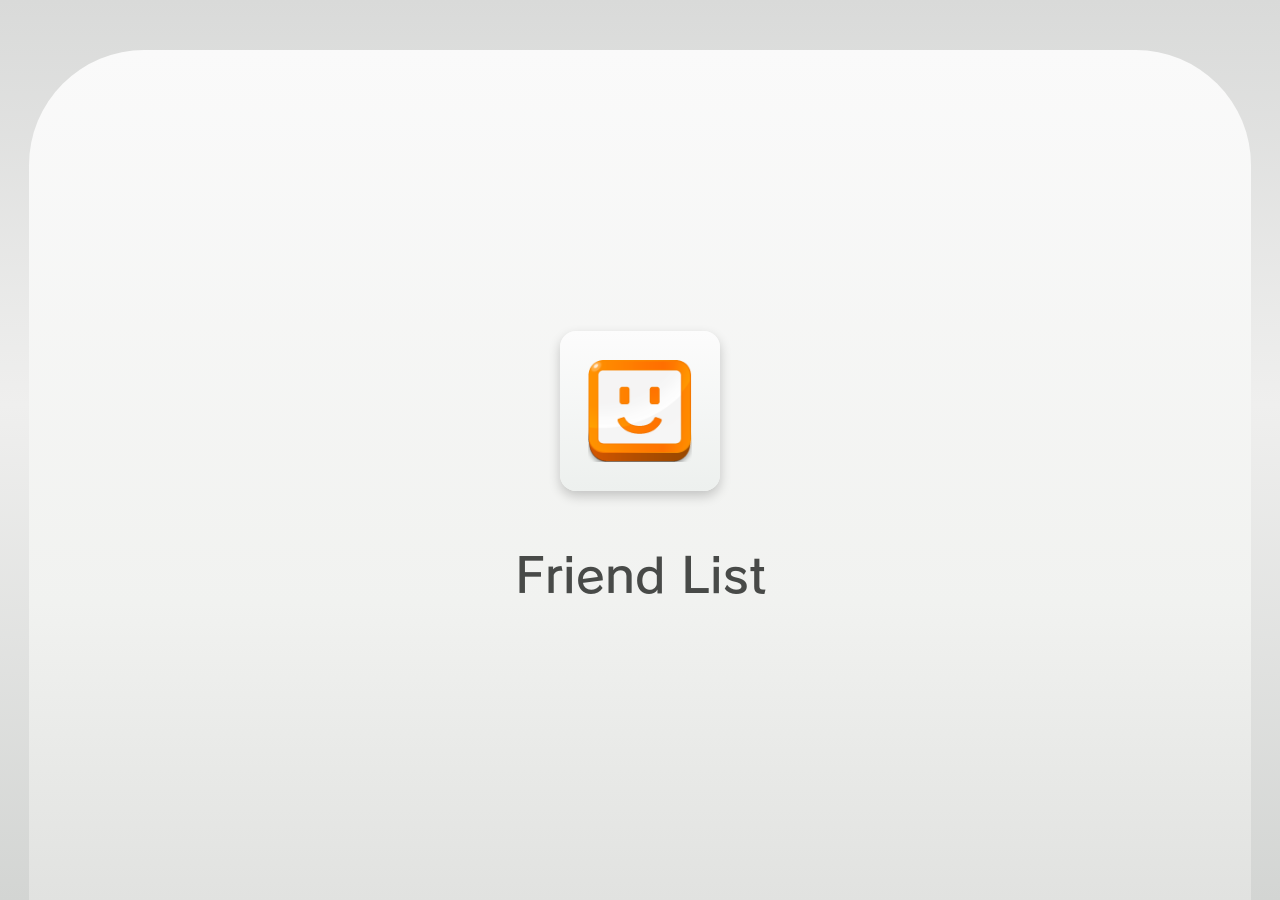
<file: site/friends/index.html>
<!doctype html>
<html lang="en">
<meta charset="utf-8">
<meta name="discord-bridge" content="on">
<meta name="viewport" content="width=device-width, initial-scale=1">
<meta name="robots" content="noindex, nofollow">
<title>Friend List</title>
<link rel="stylesheet" href="/cursor.css">
<link rel="preload" href="../assets/open-hand-cursor.png" as="image">
<link rel="preload" href="../assets/grab-cursor.png?v=2" as="image">
<style>
  @font-face {
    font-family: Rodin;
    src: url("../assets/rodin-ntlg-pro-db.otf");
  }
  * { box-sizing: border-box; }
  html, body { cursor: url("../assets/point-cursor.png") 18 5, auto; }
  a, button { cursor: url("../assets/point-cursor.png") 18 5, pointer; }
  body {
    display: flow-root;
    margin: 0;
    min-height: 100dvh;
    background: #e9eeee url("background.png") center top / 100% 210px repeat-y;
    color: #263438;
    font: 16px Rodin, system-ui, sans-serif;
  }
  .shell {
    --list-inset: 4%;
    --scrollbar-gutter: clamp(38px, 10.08%, 150px);
    width: min(calc(100% - 2rem), max(760px, 174dvh));
    height: 100dvh;
    min-height: 230px;
    margin: 0 auto;
    display: grid;
    grid-template-columns: minmax(0, 1fr);
    grid-template-rows: auto auto minmax(0, 1fr) auto;
  }
  header {
    --header-height: clamp(42px, 6.3vw, 86px);
    --art-width: calc(var(--header-height) * 1366 / 86);
    position: relative;
    left: 50%;
    transform: translateX(-50%);
    width: 100vw;
    overflow: hidden;
    height: var(--header-height);
    background:
      radial-gradient(circle, #ffffff17 0 4px, transparent 5px) 0 0 / 20px 20px,
      linear-gradient(#fabb04, #f4a82d);
  }
  header img {
    display: block;
    -webkit-user-drag: none;
    user-select: none;
    width: var(--art-width);
    height: calc(var(--header-height) * 768 / 86);
  }
  header::after {
    content: "";
    position: absolute;
    inset: 0 auto 0 var(--art-width);
    width: calc(var(--art-width) * .7);
    background: url("header.png") right top / var(--art-width) auto no-repeat;
    transform: scaleX(-1);
    pointer-events: none;
  }
  .count {
    padding: .28rem clamp(.65rem, 2.4vw, 1.5rem);
    text-align: right;
    color: #536166;
    font-size: .85rem;
    background: #eef2f1;
    border-radius: 10px 10px 0 0;
    border-bottom: 1px solid #dce4e6;
  }
  .my-profile {
    margin: .5rem 0 0 var(--list-inset);
    width: calc(100% - var(--list-inset) - var(--scrollbar-gutter));
    border: 1px solid #dce4e6;
    border-radius: 10px;
    background: #f8fafa;
  }
  .my-profile .friend { min-height: 0; border-bottom: 0; border-radius: 9px; }
  .list-area {
    display: grid;
    grid-template-columns: minmax(0, 1fr) var(--scrollbar-gutter);
    grid-template-rows: auto minmax(0, 1fr);
    min-height: 0;
    padding-inline-start: var(--list-inset);
    margin-top: .35rem;
  }
  .list {
    /* Let the top selector tips overlap the count bar without a visible gap. */
    margin-block-start: -4px;
    padding-block-start: 4px;
    margin-inline: -9px;
    padding-inline: 9px;
    padding-block-end: 3px;
    overflow-y: auto;
    overflow-x: hidden;
    overscroll-behavior: contain;
    scrollbar-width: none;
    border-radius: 0 0 10px 10px;
  }
  .list > .friend { background-color: #f8fafa; }
  .list > .friend:last-child { border-radius: 0 0 10px 10px; }
  .list:focus-visible { outline: 2px solid #248a98; outline-offset: -2px; }
  .keyboard .list:focus, .list:focus:has(.friend.active) { outline: none; }
  .list::-webkit-scrollbar { display: none; }
  .scrollbar {
    --grip-height: clamp(38px, 9dvh, 68px);
    position: relative;
    grid-column: 2;
    grid-row: 1 / -1;
    margin-block: clamp(8px, 5dvh, 36px) clamp(12px, 8dvh, 60px);
    touch-action: none;
    width: 78%;
    justify-self: start;
  }
  .scrollbar[hidden] { visibility: hidden; display: block; }
  .rail {
    position: absolute;
    inset: calc(var(--grip-height) / 2) 0;
    width: clamp(5px, .8vw, 8px);
    margin: auto;
    border-radius: 8px;
    background: #929a9b;
  }
  .grip {
    position: absolute;
    left: 50%;
    translate: -50% 0;
    top: 0;
    width: clamp(26px, 5vw, 46px);
    height: var(--grip-height);
    border: 1px solid #c8d1d1;
    border-radius: 12px;
    background: linear-gradient(#fff, #e7ecec);
    box-shadow: 0 2px 5px #27383b40;
    cursor: url("../assets/open-hand-cursor.png") 42 22, grab;
    touch-action: none;
  }
  :root { --grab-cursor: url("../assets/grab-cursor.png?v=2") 42 29; }
  html.dragging, html.dragging *, html.dragging *::before, html.dragging *::after {
    cursor: var(--grab-cursor), grabbing;
  }
  .grip::after {
    content: "";
    position: absolute;
    inset: 0;
    background: url("official-grip-ridges.png") center / 90% auto no-repeat;
    pointer-events: none;
  }
  .friend {
    position: relative;
    display: grid;
    grid-template-columns: clamp(95px, 23.5%, 245px) minmax(0, 1fr);
    align-items: center;
    gap: .5rem clamp(.55rem, 3vw, 1.5rem);
    padding: .4rem clamp(.65rem, 2.4vw, 1.5rem);
    min-height: max(76px, 20%);
    border-bottom: 1px solid #dce4e6;
  }
  .status { display: block; width: 100%; height: clamp(44px, 12.5dvh, 94px); object-fit: contain; object-position: left; }
  .profile-badge {
    --badge-height: clamp(44px, 12.5dvh, 94px);
    height: var(--badge-height);
    display: grid;
    align-items: center;
  }
  .profile-badge-art {
    position: relative;
    width: min(100%, calc(var(--badge-height) * 488 / 234));
  }
  .profile-badge .status { height: auto; }
  .discord-avatar {
    position: absolute;
    left: 56.15%;
    top: 9.83%;
    width: 38.52%;
    height: 80.34%;
    object-fit: cover;
  }
  .name {
    display: flex;
    align-items: baseline;
    justify-content: space-between;
    flex-wrap: wrap;
    gap: .2rem .65rem;
    overflow-wrap: anywhere;
  }
  .username { color: #83541a; font-size: .83rem; }
  .game {
    display: flex;
    align-items: center;
    gap: .4rem;
    margin-top: .35rem;
  }
  .game-icon {
    --icon-size: 32px;
    position: relative;
    align-self: center;
    display: grid;
    place-items: center;
    flex: 0 0 var(--icon-size);
    width: var(--icon-size);
    height: var(--icon-size);
    border-radius: 4px;
    overflow: hidden;
    background: #c8cdcb;
    color: #626a68;
  }
  .game-icon img { position: absolute; inset: 0; width: 100%; height: 100%; object-fit: contain; }
  .game-icon .missing-art {
    font: 16px/16px Rodin, system-ui, sans-serif;
    transform: translateY(.3px);
  }
  .game-name {
    flex: 1;
    min-width: 0;
    overflow-wrap: anywhere;
    background: #e1e8e9;
    border-radius: 6px;
    padding: .18rem .55rem;
  }
  .last-online { display: block; margin-top: .25rem; color: #58686a; }
  .last-online[hidden] { display: none; }
  @media (min-width: 1000px) and (orientation: landscape) and (hover: hover) and (pointer: fine) {
    .game { translate: -12px 0; }
    .game-icon {
      --icon-size: 50px;
      margin-inline-start: calc(32px - var(--icon-size));
      translate: -2px 0;
    }
    .game-name {
      margin-inline-end: -6px;
      translate: -6px 0;
    }
  }
  @media (min-width: 1200px) and (min-height: 650px) and (orientation: landscape) and (hover: hover) and (pointer: fine) {
    .game { translate: -48px 0; }
  }
  .custom-status {
    position: absolute;
    z-index: 25;
    left: clamp(12px, 4vw, 48px);
    top: 0;
    max-width: calc(100% - 24px);
    transform: translateY(-75%);
    padding: .3em .85em;
    border-radius: 999px;
    background: #f5f7f4;
    color: #454b49;
    font-size: .85em;
    box-shadow: 0 2px 5px #0002;
    overflow-wrap: anywhere;
  }
  .custom-status::after {
    content: "";
    position: absolute;
    top: 100%;
    left: 50%;
    translate: -50% 0;
    border: 7px solid transparent;
    border-top-color: #f5f7f4;
  }
  .custom-status { pointer-events: none; }
  .custom-status[hidden], .friend:not(:hover) .custom-status { display: none; }
  .my-profile:has(.custom-status:not([hidden])) {
    margin-top: calc(.5rem + 2em);
  }
  .my-profile .custom-status, .friend-badge .custom-status {
    top: auto;
    bottom: calc(100% + 6px);
    left: 75.41%;
    width: max-content;
    max-width: min(28ch, 135%);
    transform: translateX(-50%);
    white-space: nowrap;
  }
  .friend-badge .custom-status {
    box-sizing: border-box;
    position: fixed;
    bottom: var(--status-bottom);
    left: var(--status-left);
    max-width: var(--status-width);
    white-space: nowrap;
    transform: translateX(-25%);
  }
  .friend-badge .custom-status::after { left: 25%; }
  .friend-badge .custom-status.compact { transform: translateX(-50%); }
  .friend-badge .custom-status.compact::after { left: 50%; }
  .custom-status-text {
    display: block;
    overflow: hidden;
    text-overflow: ellipsis;
  }
  .friend.active, .list > .friend.active { background-color: #6fe8f2; }
  .keyboard .friend.active { z-index: 1; scroll-margin-block: 6px; background-color: #8cebF0; }
  .selector-corner {
    display: none;
    position: absolute;
    left: -7px;
    z-index: 20;
    height: clamp(17px, 26%, 34px);
    aspect-ratio: 1;
    background: #00abc3;
    mask-image: url("selector-sheet.png");
    mask-size: 200% 200%;
    mask-repeat: no-repeat;
    filter: drop-shadow(0 0 2px #00abc3a0);
    pointer-events: none;
  }
  .keyboard .friend.active .selector-corner { display: block; }
  .corner-tl { top: -3px; mask-position: left top; }
  .corner-bl { bottom: -4px; mask-position: left bottom; }
  .corner-tr { top: -3px; left: auto; right: -7px; mask-position: right top; }
  .corner-br { bottom: -4px; left: auto; right: -7px; mask-position: right bottom; }
  @media (min-width: 1000px) {
    .shell {
      --list-inset: 4%;
      width: min(calc(100% - 2rem), 190dvh);
      font-size: clamp(16px, 1.75vw, 24px);
    }
    .name strong { font-size: 1.2em; }
    .username, .count { font-size: .85em; }
    .status { height: clamp(74px, 12.5dvh, 115px); }
    .profile-badge { --badge-height: clamp(74px, 12.5dvh, 115px); }
    .profile-badge .status { height: auto; }
    .friend { padding-block: clamp(8px, 1.1dvh, 14px); }
    .scrollbar { --grip-height: clamp(68px, 12dvh, 106px); }
    .rail { width: clamp(8px, 1vw, 13px); }
    .grip { width: clamp(46px, 5.6vw, 72px); border-radius: 17px; }
  }
  .back-link {
    justify-self: center;
    margin-top: .55rem;
    width: 100vw;
    height: clamp(34px, 3.8vw, 52px);
    display: flex;
    align-items: center;
    justify-content: center;
    padding-inline: 6vw;
    font-size: clamp(16px, 1.6vw, 22px);
    text-decoration: none;
    color: #394447;
    border-top: 1px solid #bfc8c8;
    background: linear-gradient(#f7f8f8, #d7dfe0);
    box-shadow: 0 2px 4px #27383b26;
  }
  .back-link:hover { background: linear-gradient(#fff, #e0e6e7); }
  .friend-splash {
    position: fixed;
    inset: 0;
    overflow: hidden;
    z-index: 100;
    display: grid;
    place-items: center;
    background: linear-gradient(#d9dad9, #efefee 45%, #d3d5d3);
    touch-action: none;
  }
  .friend-splash.is-ready { animation: dismiss-splash .3s ease forwards; }
  .shell[inert] {
    visibility: hidden;
    pointer-events: none;
  }
  .shell[inert] * {
    visibility: hidden;
    pointer-events: none;
  }
  .friend-splash::before {
    content: "";
    position: absolute;
    inset: 5.5% 2.3% 0;
    border-radius: clamp(30px, 9vw, 126px) clamp(30px, 9vw, 126px) 0 0;
    background: linear-gradient(#fafafa, #f1f2f0 65%, #e1e2e0);
  }
  .splash-brand {
    position: relative;
    display: grid;
    justify-items: center;
    gap: clamp(14px, 5dvh, 36px);
    transform: translateY(3dvh);
    color: #484a48;
    font-size: clamp(19px, 5.3dvh, 48px);
  }
  .splash-brand img {
    display: block;
    width: clamp(64px, 17.8dvh, 160px);
    aspect-ratio: 1;
    padding: 11%;
    object-fit: contain;
    background: linear-gradient(#fcfcfc, #edf0ee);
    border-radius: 10%;
    box-shadow: 0 5px 12px #0003;
    user-select: none;
  }
  @keyframes dismiss-splash { to { opacity: 0; visibility: hidden; } }
  @media (prefers-reduced-motion: reduce) {
    .friend-splash.is-ready { animation-duration: 0s; }
  }
</style>
<div class="friend-splash" role="status" aria-label="Loading Friend List">
  <div class="splash-brand" aria-hidden="true">
    <img src="../friend-list-icon.png" alt="" draggable="false">
    <span>Friend List</span>
  </div>
</div>
<main class="shell" inert>
  <header><img src="header.png" alt="Friend List" draggable="false"></header>
  <section class="my-profile" aria-label="Your profile"></section>
  <div class="list-area">
    <div class="count">Friends online: 0</div>
    <section class="list" aria-label="Friends" tabindex="0"></section>
    <div class="scrollbar" aria-hidden="true" hidden>
      <div class="rail"></div>
      <div class="grip"></div>
    </div>
  </div>
  <a class="back-link" href="/?from=friends">Back</a>
</main>
<template id="friend">
  <article class="friend">
    <img class="status" src="offline-box.png" alt="Offline">
    <div>
      <div class="name"><strong>display</strong><span class="username">username</span></div>
      <small class="custom-status" hidden><span class="custom-status-text"></span></small>
      <small class="last-online">Last online: unknown</small>
    </div>
    <span class="selector-corner corner-tl" aria-hidden="true"></span>
    <span class="selector-corner corner-bl" aria-hidden="true"></span>
    <span class="selector-corner corner-tr" aria-hidden="true"></span>
    <span class="selector-corner corner-br" aria-hidden="true"></span>
  </article>
</template>
<template id="game-activity">
  <div class="game">
    <span class="game-icon" role="img" aria-label="No game artwork available"><span class="missing-art" aria-hidden="true">?</span></span>
    <small class="game-name" aria-label="Unknown game">???</small>
  </div>
</template>
<script>
  document.addEventListener('dragstart', event => {
    if (event.target.closest('img, a:has(img)')) event.preventDefault();
  });
</script>
<script>
  const splashMinimum = new Promise(resolve => setTimeout(resolve, 1500));
  const presenceOrigin = 'https://alluring-transformation-production-0cc8204c.up.railway.app';
  const moveSound = new Audio('../assets/hover-sound.wav');
  const backSound = new Audio('../assets/friends-back.wav');
  const friendMusic = new Audio('../assets/wii-u-friend-list-loop.wav');
  const embedded = window.parent !== window && new URLSearchParams(location.search).get('embedded') === '1';
  friendMusic.loop = true;
  friendMusic.volume = .65;
  friendMusic.preload = 'none';
  const startMusic = () => {
    if (embedded || document.hidden || !friendMusic.paused) return;
    friendMusic.play().then(() => {
      document.removeEventListener('pointerdown', startMusic);
      document.removeEventListener('keydown', startMusic);
    }).catch(() => {});
  };
  document.addEventListener('pointerdown', startMusic);
  document.addEventListener('keydown', startMusic);
  window.addEventListener('pageshow', startMusic);
  function pauseSound() {
    [friendMusic, moveSound, backSound].forEach(audio => audio.pause());
  }
  document.addEventListener('visibilitychange', () => {
    if (document.hidden) pauseSound();
    else startMusic();
  });
  window.addEventListener('pagehide', pauseSound);
  moveSound.volume = .45;
  function playEffect(sound) {
    if (document.hidden) return;
    sound.currentTime = 0;
    sound.play().catch(() => {});
  }
  document.querySelector('.back-link').addEventListener('click', event => {
    if (event.button !== 0 || event.metaKey || event.ctrlKey || event.shiftKey || event.altKey) return;
    event.preventDefault();
    const destination = event.currentTarget.href;
    friendMusic.pause();
    playEffect(backSound);
    setTimeout(() => {
      if (embedded) {
        window.parent.postMessage('friends:back', location.origin);
      } else if (history.length > 1 && /^https:\/\/slushreeisawesome\.lol\/(?:[?#].*)?$/.test(document.referrer)) {
        history.back();
      } else {
        location.assign(destination);
      }
    }, 210);
  });
  const list = document.querySelector('.list');
  const template = document.querySelector('#friend');
  const gameTemplate = document.querySelector('#game-activity');

  function renderCustomStatus(row, value) {
    const line = row.querySelector('.custom-status');
    const status = typeof value === 'string' ? value.trim() : '';
    line.querySelector('.custom-status-text').textContent = status;
    line.classList.toggle('compact', status.length <= 12);
    line.hidden = !status;
  }

  function formatLastSeen(timestamp, now = Date.now()) {
    if (!timestamp) return 'unknown';
    const minutes = Math.max(0, Math.floor((now - timestamp) / 60000));
    if (minutes < 1) return 'Just Now';
    for (const [size, unit] of [[525600, 'year'], [43200, 'month'], [1440, 'day'], [60, 'hour'], [1, 'minute']]) {
      if (minutes >= size) {
        const count = Math.floor(minutes / size);
        return count + ' ' + unit + (count === 1 ? '' : 's') + ' ago';
      }
    }
  }
  function updateLastOnline(label) {
    label.textContent = 'Last online: ' + formatLastSeen(Number(label.dataset.lastSeen));
  }
  function recordLastOnline(row, username, online, timestamp) {
    const label = row.querySelector('.last-online');
    label.hidden = online;
    let lastSeen = Math.max(Number(timestamp) || 0, Number(label.dataset.lastSeen) || 0,
      online ? Date.now() : 0);
    try {
      const key = 'friends:last-seen:' + username;
      const saved = Number(localStorage.getItem(key)) || 0;
      if (lastSeen > saved) localStorage.setItem(key, String(lastSeen));
      lastSeen = Math.max(lastSeen, saved);
    } catch {
      // The label still works for this visit if storage is unavailable.
    }
    label.dataset.lastSeen = String(lastSeen);
    updateLastOnline(label);
  }
  setInterval(() => {
    document.querySelectorAll('.last-online[data-last-seen]:not([hidden])').forEach(updateLastOnline);
    const owner = document.querySelector('.my-profile .friend');
    if (owner?.querySelector('.last-online[hidden][data-last-seen]')) {
      recordLastOnline(owner, 'slushree', true);
    }
  }, 15000);

  function renderGame(row, status, game) {
    row.querySelector('.game')?.remove();
    if (status !== 'online' && status !== 'dnd') return;
    if (!game) return;
    const activity = gameTemplate.content.cloneNode(true);
    if (game?.name) {
      const name = activity.querySelector('.game-name');
      name.textContent = game.name;
      name.removeAttribute('aria-label');
    }
    if (game?.imageUrl) {
      const icon = activity.querySelector('.game-icon');
      const artwork = document.createElement('img');
      artwork.alt = '';
      artwork.addEventListener('load', () => {
        icon.replaceChildren(artwork);
        icon.setAttribute('aria-label', 'Game artwork');
      }, { once: true });
      artwork.src = game.imageUrl;
    }
    row.querySelector('.name').after(activity);
  }

  const profile = template.content.cloneNode(true);
  const profileStatus = profile.querySelector('.status');
  const profileBadge = document.createElement('div');
  profileBadge.className = 'profile-badge';
  profileStatus.replaceWith(profileBadge);
  const profileBadgeArt = document.createElement('div');
  profileBadgeArt.className = 'profile-badge-art';
  profileBadgeArt.append(profileStatus);
  profileBadgeArt.append(profile.querySelector('.custom-status'));
  const publicAvatar = new Image();
  publicAvatar.className = 'discord-avatar';
  publicAvatar.alt = '';
  publicAvatar.onload = () => { if (!profileBadgeArt.querySelector('.discord-avatar')) profileBadgeArt.append(publicAvatar); };
  publicAvatar.src = 'slushree-avatar.png';
  profileBadge.append(profileBadgeArt);
  profile.querySelector('strong').textContent = 'Slushree';
  profile.querySelector('.username').textContent = 'Slushree';
  recordLastOnline(profile, 'slushree', false);
  renderGame(profile, 'online');
  document.querySelector('.my-profile').append(profile);

  const friendRows = [
    { key: 'blizzerd', name: 'Blizzerd', username: 'andant5742' },
    { key: 'noblooz', name: 'Noblooz', username: 'noblooz' },
    { key: 'operdale', name: 'Operdale', username: 'operdale' },
    { key: 'weaponX', name: 'Weapon X', username: 'therealvillan' },
    { key: 'stillNotTyler', name: 'StillNotTyler', username: 'ihasafacelulz' },
    { key: 'zoee', name: 'zoee', username: 'zoe2340' },
    { key: 'kevin', name: 'kevin', username: 'destroybonely' },
    { key: 'bbRocky', name: 'BB Rocky', username: 'bbrroocckkyy' },
  ].map(({ key, name, username }) => {
    const row = template.content.firstElementChild.cloneNode(true);
    row.querySelector('strong').textContent = name;
    row.querySelector('.username').textContent = username;
    recordLastOnline(row, username, false);

    const status = row.querySelector('.status');
    const bubble = row.querySelector('.custom-status');
    const badge = profileBadge.cloneNode(false);
    const artwork = profileBadgeArt.cloneNode(false);
    artwork.classList.add('friend-badge');
    status.replaceWith(badge);
    badge.append(artwork);
    artwork.append(status, bubble);
    list.append(row);

    function positionBubble() {
      const { left, width, top } = artwork.getBoundingClientRect();
      const anchor = left + width * .7541;
      const viewportWidth = document.documentElement.clientWidth;
      // The arrow sits a quarter of the way across the bubble.
      const available = Math.max(0, Math.min((anchor - 8) / .25, (viewportWidth - 8 - anchor) / .75));
      bubble.style.setProperty('--status-left', anchor + 'px');
      bubble.style.setProperty('--status-bottom', (window.innerHeight - top + 6) + 'px');
      bubble.style.setProperty('--status-width', available + 'px');
    }

    row.addEventListener('pointerenter', positionBubble);
    new ResizeObserver(positionBubble).observe(artwork);
    return { key, username, row, artwork, status, positionBubble };
  });

  function positionFriendBubbles() {
    friendRows.forEach(friend => friend.positionBubble());
  }
  list.addEventListener('scroll', positionFriendBubbles, { passive: true });
  window.addEventListener('resize', positionFriendBubbles);

  const readyTasks = [];
  const decodeImage = image => image.decode().catch(() => {});
  readyTasks.push(decodeImage(publicAvatar));
  if (document.querySelector('meta[name="discord-bridge"]').content === 'on') {
    const ownRow = document.querySelector('.my-profile .friend');
    function applyPresence(presence) {
      const online = presence?.status === 'online' || presence?.status === 'dnd';
      profileStatus.src = online ? 'online-box.png' : 'offline-box.png';
      profileStatus.alt = online ? 'Online' : 'Offline';
      if (presence?.status) {
        recordLastOnline(ownRow, 'slushree', online);
      }
      renderGame(ownRow, presence?.status, presence?.game);
      renderCustomStatus(ownRow, presence?.customStatus);
      const onlineFriends = [];
      const offlineFriends = [];
      for (const friend of friendRows) {
        const group = presence?.[friend.key]?.status === 'online' ? onlineFriends : offlineFriends;
        group.push(friend.row);
      }
      document.querySelector('.count').textContent = 'Friends online: ' + onlineFriends.length;
      if (presence) {
        [...onlineFriends, ...offlineFriends].forEach((row, index) => {
          if (list.children[index] !== row) list.insertBefore(row, list.children[index]);
        });
        positionFriendBubbles();
      }

      for (const { key, username, row, artwork, status } of friendRows) {
        const friend = presence?.[key];
        if (!friend) continue;
        if (friend.displayName) row.querySelector('.name strong').textContent = friend.displayName;
        const active = friend.status === 'online';
        status.src = active ? 'online-box.png' : 'offline-box.png';
        status.alt = active ? 'Online' : 'Offline';
        renderGame(row, friend.status, friend.game);
        renderCustomStatus(row, active ? friend.customStatus : null);
        recordLastOnline(row, username, active, friend.lastSeen);
        const currentAvatar = artwork.querySelector('.discord-avatar');
        if (friend.avatarUrl && currentAvatar?.src !== friend.avatarUrl &&
            artwork.dataset.pendingAvatar !== friend.avatarUrl) {
          const avatar = new Image();
          avatar.className = 'discord-avatar';
          avatar.alt = '';
          avatar.referrerPolicy = 'no-referrer';
          const url = friend.avatarUrl;
          artwork.dataset.pendingAvatar = url;
          avatar.addEventListener('load', () => {
            if (artwork.dataset.pendingAvatar !== url) return;
            delete artwork.dataset.pendingAvatar;
            artwork.querySelector('.discord-avatar')?.remove();
            artwork.append(avatar);
          }, { once: true });
          avatar.addEventListener('error', () => {
            if (artwork.dataset.pendingAvatar === url) delete artwork.dataset.pendingAvatar;
          }, { once: true });
          avatar.src = friend.avatarUrl;
        } else if (currentAvatar?.src === friend.avatarUrl) {
          delete artwork.dataset.pendingAvatar;
        }
      }
    }
    let streamRevision = 0;
    async function refreshPresence() {
      const revision = streamRevision;
      try {
        const response = await fetch(presenceOrigin + '/discord/presence', { signal: AbortSignal.timeout(8000) });
        if (!response.ok) throw new Error('Presence unavailable');
        const { presence } = await response.json();
        if (revision === streamRevision) applyPresence(presence);
      } catch {
        // Keep the last known activity during a brief network interruption.
      }
    }
    readyTasks.push(refreshPresence());
    const stream = new EventSource(presenceOrigin + '/discord/presence/stream');
    let fallback;
    stream.onmessage = event => {
      clearInterval(fallback);
      fallback = undefined;
      streamRevision++;
      applyPresence(JSON.parse(event.data).presence);
    };
    stream.onerror = () => {
      if (fallback !== undefined) return;
      fallback = setInterval(refreshPresence, 5000);
    };
  }

  for (let index = friendRows.length; index < 6; index++) {
    list.append(template.content.cloneNode(true));
  }

  const shell = document.querySelector('.shell');
  const rows = [document.querySelector('.my-profile .friend'), ...list.children];
  const pageLoaded = document.readyState === 'complete'
    ? Promise.resolve()
    : new Promise(resolve => window.addEventListener('load', resolve, { once: true }));
  Promise.allSettled([...readyTasks, pageLoaded, splashMinimum]).then(async () => {
    await Promise.allSettled([
      document.fonts.ready,
      ...Array.from(shell.querySelectorAll('img'), decodeImage),
    ]);
    const splash = document.querySelector('.friend-splash');
    splash.classList.add('is-ready');
    await Promise.allSettled(splash.getAnimations().map(animation => animation.finished));
    splash.remove();
    shell.inert = false;
  });
  const scrollbar = document.querySelector('.scrollbar');
  const grip = scrollbar.querySelector('.grip');
  const maxScroll = () => Math.max(0, list.scrollHeight - list.clientHeight);
  const gripTravel = () => Math.max(0, scrollbar.clientHeight - grip.offsetHeight);

  function updateGrip() {
    const range = maxScroll();
    scrollbar.hidden = range === 0 || gripTravel() === 0;
    const progress = range ? Math.max(0, Math.min(1, list.scrollTop / range)) : 0;
    grip.style.transform = `translateY(${progress * gripTravel()}px)`;
  }

  let drag;
  scrollbar.addEventListener('pointerdown', (event) => {
    if (event.button !== 0 || !event.isPrimary || !gripTravel()) return;
    const gripTop = grip.getBoundingClientRect().top;
    const offset = event.target === grip ? event.clientY - gripTop : grip.offsetHeight / 2;
    drag = { id: event.pointerId, offset };
    scrollbar.setPointerCapture(event.pointerId);
    document.documentElement.classList.add('dragging');
    scrollToPointer(event.clientY);
  });
  function scrollToPointer(y) {
    const travel = gripTravel();
    if (!travel) return;
    const position = y - scrollbar.getBoundingClientRect().top - drag.offset;
    list.scrollTop = position / travel * maxScroll();
    updateGrip();
  }
  scrollbar.addEventListener('pointermove', (event) => {
    if (event.pointerId === drag?.id) scrollToPointer(event.clientY);
  });
  scrollbar.addEventListener('lostpointercapture', () => {
    drag = null;
    document.documentElement.classList.remove('dragging');
  });
  list.addEventListener('scroll', updateGrip);
  const scrollObserver = new ResizeObserver(updateGrip);
  scrollObserver.observe(list);
  scrollObserver.observe(scrollbar);
  rows.forEach((row) => scrollObserver.observe(row));
  updateGrip();

  let active = null;
  let keyboardIndex = -1;
  function highlight(row, keyboard) {
    if (row && row !== active) playEffect(moveSound);
    active?.classList.remove('active');
    active = row;
    active?.classList.add('active');
    shell.classList.toggle('keyboard', keyboard);
  }

  document.addEventListener('keydown', (event) => {
    if (shell.inert || event.altKey || event.ctrlKey || event.metaKey) return;
    if (event.key !== 'ArrowUp' && event.key !== 'ArrowDown') return;
    event.preventDefault();
    const direction = event.key === 'ArrowUp' ? -1 : 1;
    const orderedRows = [rows[0], ...list.children];
    keyboardIndex = active
      ? Math.max(0, Math.min(orderedRows.length - 1, orderedRows.indexOf(active) + direction))
      : 0;
    highlight(orderedRows[keyboardIndex], true);
    active.scrollIntoView({ block: 'nearest' });
  });

  document.addEventListener('pointermove', (event) => {
    if (shell.inert || drag || event.pointerType !== 'mouse' || (!event.movementX && !event.movementY)) return;
    highlight(event.target.closest('.list .friend, .my-profile .friend'), false);
  });
</script>
</html>
</file>
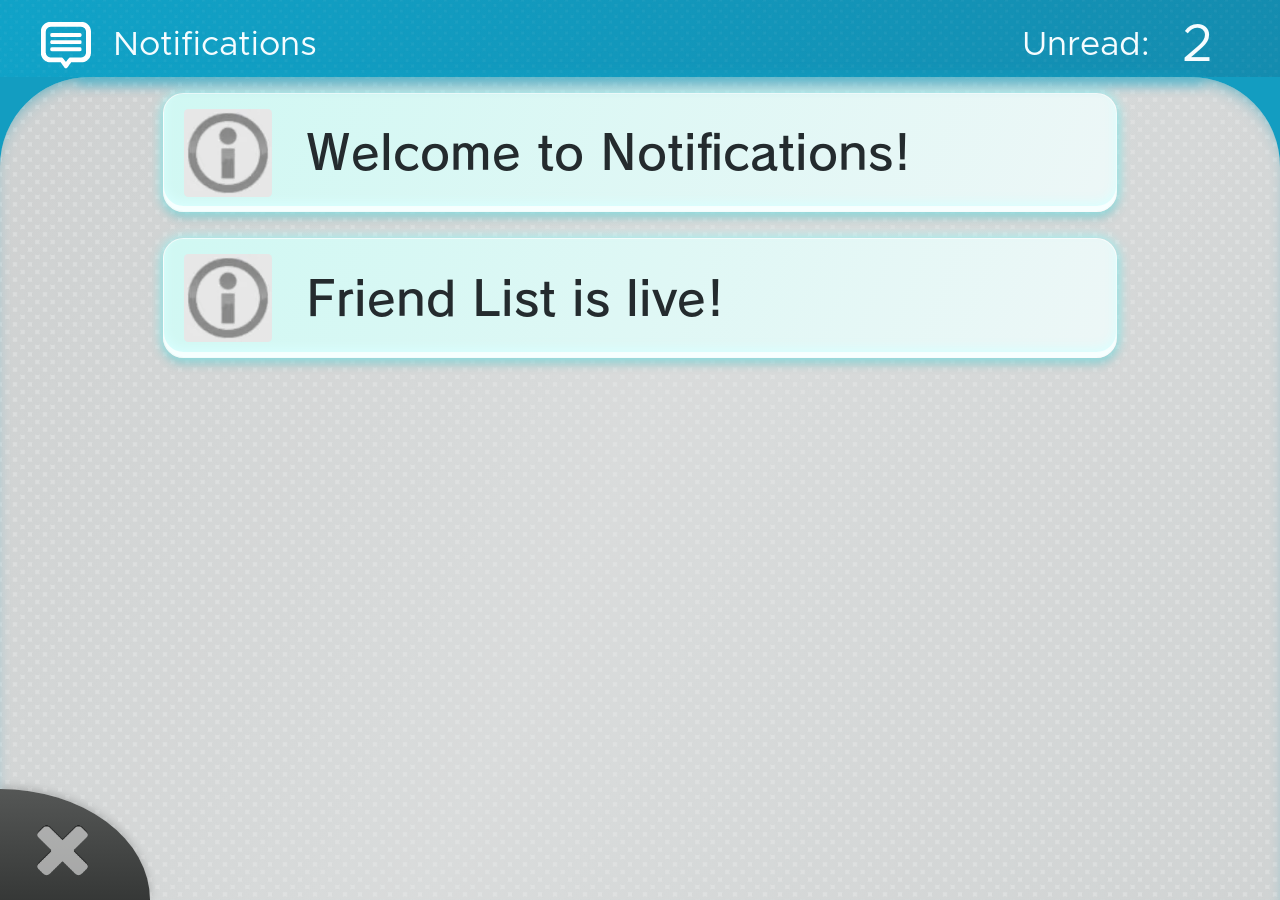
<file: site/news/index.html>
<!doctype html>
<html lang="en">
<head>
  <meta charset="utf-8">
  <meta name="viewport" content="width=device-width, initial-scale=1">
  <title>Notifications</title>
  <link rel="stylesheet" href="style.css?v=2">
  <script src="script.js?v=2" defer></script>
</head>
<body>
  <div class="launch-screen" role="status">
    <div class="launch-brand">
      <img src="textures/launcher.png" width="128" height="128" alt="">
      <span>Notifications</span>
    </div>
  </div>

  <svg width="0" height="0" style="position:absolute" aria-hidden="true">
    <filter id="selector-teal">
      <feFlood flood-color="#00abc3"/>
      <feComposite in2="SourceAlpha" operator="in"/>
    </filter>
  </svg>
  <main class="channel" aria-label="News channel" inert>
    <section class="screen inbox" aria-label="Notifications inbox">
      <header class="inbox-header">
        <h1><img src="textures/header-icon.png" alt="">Notifications</h1>
        <p class="unread" aria-live="polite">Unread: <span id="unread-count"></span></p>
      </header>
      <div class="inbox-scroll scroll-content" tabindex="0" aria-label="Announcements">
        <ul class="notices" id="notices"></ul>
      </div>
    </section>

    <section class="screen reader" aria-labelledby="notice-title" hidden>
      <div class="reader-scroll scroll-content" tabindex="0" aria-label="Message">
        <article>
          <header class="notice-heading">
            <span class="notice-icon" aria-hidden="true"></span>
            <h2 id="notice-title"></h2>
          </header>
          <div class="message" id="notice-body"></div>
        </article>
      </div>
      <footer class="reader-footer" aria-label="Message controls">
        <button class="page-arrow previous" type="button" aria-label="Previous announcement" disabled>
          <span class="arrow-symbol" aria-hidden="true"></span>
          <span class="selector" aria-hidden="true"><i></i><i></i><i></i><i></i></span>
        </button>
        <button class="page-arrow next" type="button" aria-label="Next announcement" disabled>
          <span class="arrow-symbol" aria-hidden="true"></span>
          <span class="selector" aria-hidden="true"><i></i><i></i><i></i><i></i></span>
        </button>
      </footer>
    </section>

    <div class="scrollbar" hidden>
      <button class="scroll-grip" type="button" tabindex="-1" aria-label="Drag to scroll"></button>
    </div>

    <a class="corner close" href="../../?from=friends" aria-label="Close Notifications">
      <img class="corner-symbol" src="textures/close.png" alt="">
    </a>
    <button class="corner back" type="button" aria-label="Back to Notifications" hidden>
      <img class="corner-symbol" src="textures/back.png" alt="">
      <span class="selector" aria-hidden="true"><i></i><i></i><i></i><i></i></span>
    </button>
  </main>

  <template id="notice-template">
    <li>
      <button class="notice" type="button">
        <span class="notice-icon" aria-hidden="true"></span>
        <span class="notice-title"></span>
        <span class="selector" aria-hidden="true"><i></i><i></i><i></i><i></i></span>
      </button>
    </li>
  </template>
</body>
</html>
</file>
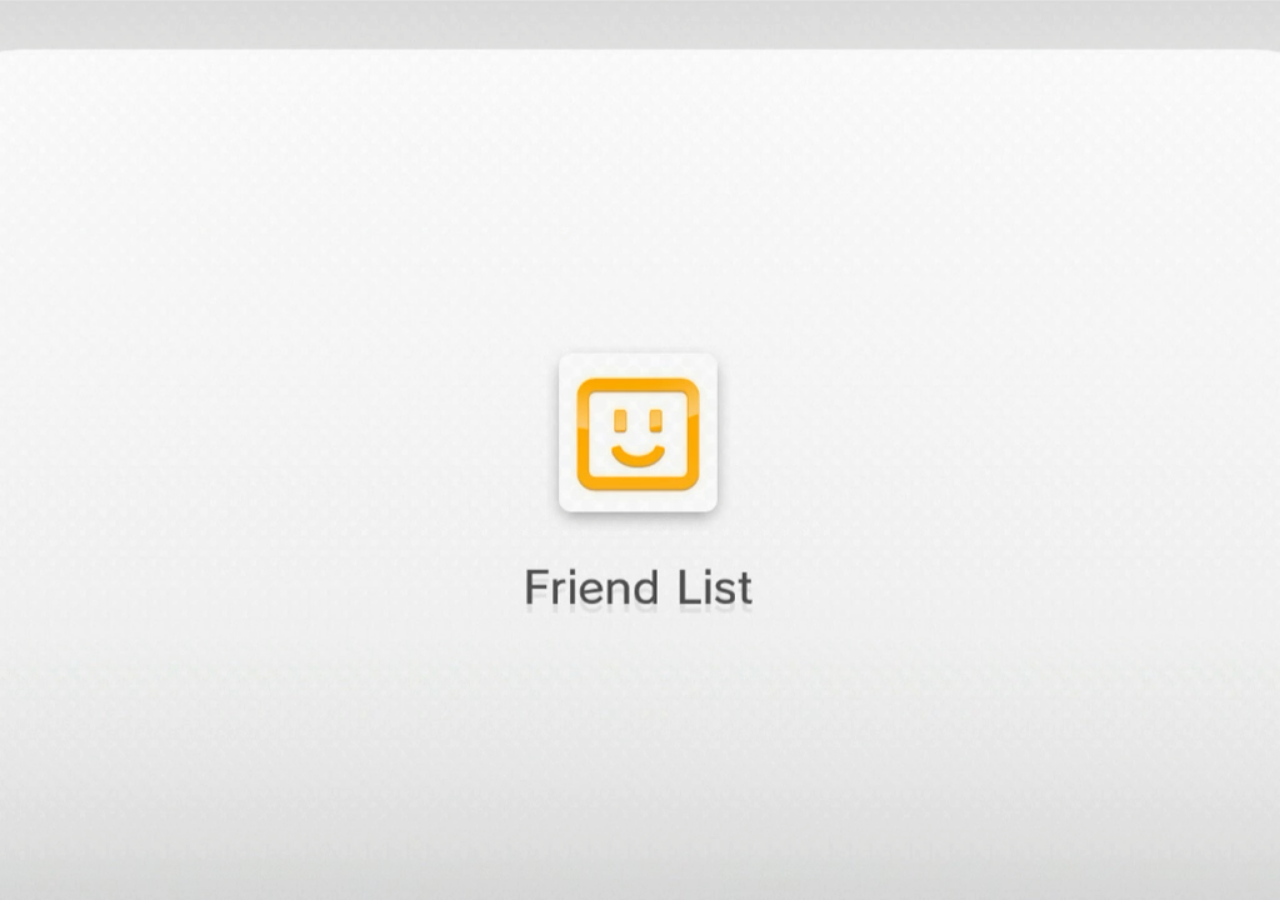
<file: superhiddenlink/friends/index.html>
<!doctype html>
<html lang="en">
<meta charset="utf-8">
<meta name="discord-bridge" content="on">
<meta name="viewport" content="width=device-width, initial-scale=1">
<meta name="robots" content="noindex, nofollow">
<title>Friend List Preview – Wii U Textures</title>
<link rel="stylesheet" href="/cursor.css">
<link rel="preload" href="../assets/open-hand-cursor.png" as="image">
<link rel="preload" href="../assets/grab-cursor.png?v=2" as="image">
<style>
  @font-face {
    font-family: Rodin;
    src: url("../assets/rodin-ntlg-pro-db.otf");
  }
  * { box-sizing: border-box; }
  html, body { cursor: url("../assets/point-cursor.png") 18 5, auto; }
  a, button { cursor: url("../assets/point-cursor.png") 18 5, pointer; }
  body {
    display: flow-root;
    margin: 0;
    min-height: 100dvh;
    background: #e9eeee url("background.png") center top / 100% 210px repeat-y;
    color: #263438;
    font: 16px Rodin, system-ui, sans-serif;
  }
  .shell {
    --list-inset: 4%;
    --scrollbar-gutter: clamp(38px, 10.08%, 150px);
    width: min(calc(100% - 2rem), max(760px, 174dvh));
    height: 100dvh;
    min-height: 230px;
    margin: 0 auto;
    display: grid;
    grid-template-columns: minmax(0, 1fr);
    grid-template-rows: auto auto minmax(0, 1fr) auto;
  }
  header {
    --header-height: clamp(42px, 6.3vw, 86px);
    --art-width: calc(var(--header-height) * 1366 / 86);
    position: relative;
    left: 50%;
    transform: translateX(-50%);
    width: 100vw;
    overflow: hidden;
    height: var(--header-height);
    background:
      radial-gradient(circle, #ffffff17 0 4px, transparent 5px) 0 0 / 20px 20px,
      linear-gradient(#fabb04, #f4a82d);
  }
  header img {
    display: block;
    -webkit-user-drag: none;
    user-select: none;
    width: var(--art-width);
    height: calc(var(--header-height) * 768 / 86);
  }
  header::after {
    content: "";
    position: absolute;
    inset: 0 auto 0 var(--art-width);
    width: calc(var(--art-width) * .7);
    background: url("header.png") right top / var(--art-width) auto no-repeat;
    transform: scaleX(-1);
    pointer-events: none;
  }
  .count {
    padding: .28rem clamp(.65rem, 2.4vw, 1.5rem);
    text-align: right;
    color: #536166;
    font-size: .85rem;
    background: #eef2f1;
    border-radius: 10px 10px 0 0;
    border-bottom: 1px solid #dce4e6;
  }
  .my-profile {
    margin: .5rem 0 0 var(--list-inset);
    width: calc(100% - var(--list-inset) - var(--scrollbar-gutter));
    border: 1px solid #dce4e6;
    border-radius: 10px;
    background: #f8fafa;
  }
  .my-profile .friend { min-height: 0; border-bottom: 0; border-radius: 9px; }
  .list-area {
    display: grid;
    grid-template-columns: minmax(0, 1fr) var(--scrollbar-gutter);
    grid-template-rows: auto minmax(0, 1fr);
    min-height: 0;
    padding-inline-start: var(--list-inset);
    margin-top: .35rem;
  }
  .list {
    /* Let the top selector tips overlap the count bar without a visible gap. */
    margin-block-start: -4px;
    padding-block-start: 4px;
    margin-inline: -9px;
    padding-inline: 9px;
    padding-block-end: 3px;
    overflow-y: auto;
    overflow-x: hidden;
    overscroll-behavior: contain;
    scrollbar-width: none;
    border-radius: 0 0 10px 10px;
  }
  .list > .friend { background-color: #f8fafa; }
  .list > .friend:last-child { border-radius: 0 0 10px 10px; }
  .list:focus-visible { outline: 2px solid #248a98; outline-offset: -2px; }
  .keyboard .list:focus, .list:focus:has(.friend.active) { outline: none; }
  .list::-webkit-scrollbar { display: none; }
  .scrollbar {
    --grip-height: clamp(38px, 9dvh, 68px);
    position: relative;
    grid-column: 2;
    grid-row: 1 / -1;
    margin-block: clamp(8px, 5dvh, 36px) clamp(12px, 8dvh, 60px);
    touch-action: none;
    width: 78%;
    justify-self: start;
  }
  .scrollbar[hidden] { visibility: hidden; display: block; }
  .rail {
    position: absolute;
    inset: calc(var(--grip-height) / 2) 0;
    width: clamp(5px, .8vw, 8px);
    margin: auto;
    border-radius: 8px;
    background: #929a9b;
  }
  .grip {
    position: absolute;
    left: 50%;
    translate: -50% 0;
    top: 0;
    width: clamp(26px, 5vw, 46px);
    height: var(--grip-height);
    border: 1px solid #c8d1d1;
    border-radius: 12px;
    background: linear-gradient(#fff, #e7ecec);
    box-shadow: 0 2px 5px #27383b40;
    cursor: url("../assets/open-hand-cursor.png") 42 22, grab;
    touch-action: none;
  }
  :root { --grab-cursor: url("../assets/grab-cursor.png?v=2") 42 29; }
  html.dragging, html.dragging *, html.dragging *::before, html.dragging *::after {
    cursor: var(--grab-cursor), grabbing;
  }
  .grip::after {
    content: "";
    position: absolute;
    inset: 0;
    background: url("official-grip-ridges.png") center / 90% auto no-repeat;
    pointer-events: none;
  }
  .friend {
    position: relative;
    display: grid;
    grid-template-columns: clamp(95px, 23.5%, 245px) minmax(0, 1fr);
    align-items: center;
    gap: .5rem clamp(.55rem, 3vw, 1.5rem);
    padding: .4rem clamp(.65rem, 2.4vw, 1.5rem);
    min-height: max(76px, 20%);
    border-bottom: 1px solid #dce4e6;
  }
  .status { display: block; width: 100%; height: clamp(44px, 12.5dvh, 94px); object-fit: contain; object-position: left; }
  .profile-badge {
    --badge-height: clamp(44px, 12.5dvh, 94px);
    height: var(--badge-height);
    display: grid;
    align-items: center;
  }
  .profile-badge-art {
    position: relative;
    width: min(100%, calc(var(--badge-height) * 488 / 234));
  }
  .profile-badge .status { height: auto; }
  .discord-avatar {
    position: absolute;
    left: 56.15%;
    top: 9.83%;
    width: 38.52%;
    height: 80.34%;
    object-fit: cover;
  }
  .name {
    display: flex;
    align-items: baseline;
    justify-content: space-between;
    flex-wrap: wrap;
    gap: .2rem .65rem;
    overflow-wrap: anywhere;
  }
  .username { color: #83541a; font-size: .83rem; }
  .game {
    display: flex;
    align-items: center;
    gap: .4rem;
    margin-top: .35rem;
  }
  .game-icon {
    --icon-size: 32px;
    position: relative;
    align-self: center;
    display: grid;
    place-items: center;
    flex: 0 0 var(--icon-size);
    width: var(--icon-size);
    height: var(--icon-size);
    border-radius: 4px;
    overflow: hidden;
    background: #c8cdcb;
    color: #626a68;
  }
  .game-icon img { position: absolute; inset: 0; width: 100%; height: 100%; object-fit: contain; }
  .game-icon .missing-art {
    font: 16px/16px Rodin, system-ui, sans-serif;
    transform: translateY(.3px);
  }
  .game-name {
    flex: 1;
    min-width: 0;
    overflow-wrap: anywhere;
    background: #e1e8e9;
    border-radius: 6px;
    padding: .18rem .55rem;
  }
  .last-online { display: block; margin-top: .25rem; color: #58686a; }
  .last-online[hidden] { display: none; }
  @media (min-width: 1000px) and (orientation: landscape) and (hover: hover) and (pointer: fine) {
    .game { translate: -12px 0; }
    .game-icon {
      --icon-size: 50px;
      margin-inline-start: calc(32px - var(--icon-size));
      translate: -2px 0;
    }
    .game-name {
      margin-inline-end: -6px;
      translate: -6px 0;
    }
  }
  @media (min-width: 1200px) and (min-height: 650px) and (orientation: landscape) and (hover: hover) and (pointer: fine) {
    .game { translate: -48px 0; }
  }
  .custom-status {
    position: absolute;
    z-index: 25;
    left: clamp(12px, 4vw, 48px);
    top: 0;
    max-width: calc(100% - 24px);
    transform: translateY(-75%);
    padding: .3em .85em;
    border-radius: 999px;
    background: #f5f7f4;
    color: #454b49;
    font-size: .85em;
    box-shadow: 0 2px 5px #0002;
    overflow-wrap: anywhere;
  }
  .custom-status::after {
    content: "";
    position: absolute;
    top: 100%;
    left: 50%;
    translate: -50% 0;
    border: 7px solid transparent;
    border-top-color: #f5f7f4;
  }
  .custom-status { pointer-events: none; }
  .custom-status[hidden], .friend:not(:hover) .custom-status { display: none; }
  .my-profile:has(.custom-status:not([hidden])) {
    margin-top: calc(.5rem + 2em);
  }
  .my-profile .custom-status, .friend-badge .custom-status {
    top: auto;
    bottom: calc(100% + 6px);
    left: 75.41%;
    width: max-content;
    max-width: min(28ch, 135%);
    transform: translateX(-50%);
    white-space: nowrap;
  }
  .friend-badge .custom-status {
    box-sizing: border-box;
    position: fixed;
    bottom: var(--status-bottom);
    left: var(--status-left);
    max-width: var(--status-width);
    white-space: nowrap;
    transform: translateX(-25%);
  }
  .friend-badge .custom-status::after { left: 25%; }
  .friend-badge .custom-status.compact { transform: translateX(-50%); }
  .friend-badge .custom-status.compact::after { left: 50%; }
  .custom-status-text {
    display: block;
    overflow: hidden;
    text-overflow: ellipsis;
  }
  .friend.active, .list > .friend.active { background-color: #6fe8f2; }
  .keyboard .friend.active { z-index: 1; scroll-margin-block: 6px; background-color: #8cebF0; }
  .selector-corner {
    display: none;
    position: absolute;
    left: -7px;
    z-index: 20;
    height: clamp(17px, 26%, 34px);
    aspect-ratio: 1;
    background: #00abc3;
    mask-image: url("selector-sheet.png");
    mask-size: 200% 200%;
    mask-repeat: no-repeat;
    filter: drop-shadow(0 0 2px #00abc3a0);
    pointer-events: none;
  }
  .keyboard .friend.active .selector-corner { display: block; }
  .corner-tl { top: -3px; mask-position: left top; }
  .corner-bl { bottom: -4px; mask-position: left bottom; }
  .corner-tr { top: -3px; left: auto; right: -7px; mask-position: right top; }
  .corner-br { bottom: -4px; left: auto; right: -7px; mask-position: right bottom; }
  @media (min-width: 1000px) {
    .shell {
      --list-inset: 4%;
      width: min(calc(100% - 2rem), 190dvh);
      font-size: clamp(16px, 1.75vw, 24px);
    }
    .name strong { font-size: 1.2em; }
    .username, .count { font-size: .85em; }
    .status { height: clamp(74px, 12.5dvh, 115px); }
    .profile-badge { --badge-height: clamp(74px, 12.5dvh, 115px); }
    .profile-badge .status { height: auto; }
    .friend { padding-block: clamp(8px, 1.1dvh, 14px); }
    .scrollbar { --grip-height: clamp(68px, 12dvh, 106px); }
    .rail { width: clamp(8px, 1vw, 13px); }
    .grip { width: clamp(46px, 5.6vw, 72px); border-radius: 17px; }
  }
  .back-link {
    justify-self: center;
    margin-top: .55rem;
    width: 100vw;
    height: clamp(34px, 3.8vw, 52px);
    display: flex;
    align-items: center;
    justify-content: center;
    padding-inline: 6vw;
    font-size: clamp(16px, 1.6vw, 22px);
    text-decoration: none;
    color: #394447;
    border-top: 1px solid #bfc8c8;
    background: linear-gradient(#f7f8f8, #d7dfe0);
    box-shadow: 0 2px 4px #27383b26;
  }
  .back-link:hover { background: linear-gradient(#fff, #e0e6e7); }
  .friend-splash {
    position: fixed;
    inset: 0;
    overflow: hidden;
    z-index: 100;
    display: grid;
    place-items: center;
    background: #ededed;
    touch-action: none;
  }
  .friend-splash.is-ready { animation: dismiss-splash .3s ease forwards; }
  .shell[inert] {
    visibility: hidden;
    pointer-events: none;
  }
  .shell[inert] * {
    visibility: hidden;
    pointer-events: none;
  }
  .friend-splash img {
    display: block;
    position: absolute;
    inset: 0;
    width: 100%;
    height: 100%;
    object-fit: cover;
    object-position: center;
    mask-image: none;
  }
  @keyframes dismiss-splash { to { opacity: 0; visibility: hidden; } }
  @media (prefers-reduced-motion: reduce) {
    .friend-splash.is-ready { animation-duration: 0s; }
  }
</style>
<div class="friend-splash" aria-hidden="true"><img src="friend-splash.png" alt="" draggable="false"></div>
<main class="shell" inert>
  <header><img src="header.png" alt="Friend List" draggable="false"></header>
  <section class="my-profile" aria-label="Your profile"></section>
  <div class="list-area">
    <div class="count">Friends online: 0</div>
    <section class="list" aria-label="Friends" tabindex="0"></section>
    <div class="scrollbar" aria-hidden="true" hidden>
      <div class="rail"></div>
      <div class="grip"></div>
    </div>
  </div>
  <a class="back-link" href="/?from=friends">Back</a>
</main>
<template id="friend">
  <article class="friend">
    <img class="status" src="offline-box.png" alt="Offline">
    <div>
      <div class="name"><strong>display</strong><span class="username">username</span></div>
      <small class="custom-status" hidden><span class="custom-status-text"></span></small>
      <small class="last-online">Last online: unknown</small>
    </div>
    <span class="selector-corner corner-tl" aria-hidden="true"></span>
    <span class="selector-corner corner-bl" aria-hidden="true"></span>
    <span class="selector-corner corner-tr" aria-hidden="true"></span>
    <span class="selector-corner corner-br" aria-hidden="true"></span>
  </article>
</template>
<template id="game-activity">
  <div class="game">
    <span class="game-icon" role="img" aria-label="No game artwork available"><span class="missing-art" aria-hidden="true">?</span></span>
    <small class="game-name" aria-label="Unknown game">???</small>
  </div>
</template>
<script>
  document.addEventListener('dragstart', event => {
    if (event.target.closest('img, a:has(img)')) event.preventDefault();
  });
</script>
<script>
  const splashMinimum = new Promise(resolve => setTimeout(resolve, 1500));
  const presenceOrigin = location.hostname === '127.0.0.1' && location.port === '8765'
    ? location.origin
    : 'https://alluring-transformation-production-0cc8204c.up.railway.app';
  if (location.protocol === 'file:') {
    document.querySelector('.back-link').href = '../index.html?from=friends';
  } else if (presenceOrigin === location.origin && new URLSearchParams(location.search).get('preview') === 'august') {
    document.querySelector('.back-link').href = '/august-preview/superhiddenlink/?from=friends';
  }
  const moveSound = new Audio('../assets/hover-sound.wav');
  const backSound = new Audio('../assets/friends-back.wav');
  const friendMusic = new Audio('../assets/BGM_FRD.mp3');
  const embedded = window.parent !== window && new URLSearchParams(location.search).get('embedded') === '1';
  friendMusic.loop = true;
  friendMusic.volume = .65;
  friendMusic.preload = 'none';
  const startMusic = () => {
    if (embedded || document.hidden || !friendMusic.paused) return;
    friendMusic.play().then(() => {
      document.removeEventListener('pointerdown', startMusic);
      document.removeEventListener('keydown', startMusic);
    }).catch(() => {});
  };
  document.addEventListener('pointerdown', startMusic);
  document.addEventListener('keydown', startMusic);
  window.addEventListener('pageshow', startMusic);
  function pauseSound() {
    [friendMusic, moveSound, backSound].forEach(audio => audio.pause());
  }
  document.addEventListener('visibilitychange', () => {
    if (document.hidden) pauseSound();
    else startMusic();
  });
  window.addEventListener('pagehide', pauseSound);
  moveSound.volume = .45;
  function playEffect(sound) {
    if (document.hidden) return;
    sound.currentTime = 0;
    sound.play().catch(() => {});
  }
  document.querySelector('.back-link').addEventListener('click', event => {
    if (event.button !== 0 || event.metaKey || event.ctrlKey || event.shiftKey || event.altKey) return;
    event.preventDefault();
    const destination = event.currentTarget.href;
    friendMusic.pause();
    playEffect(backSound);
    setTimeout(() => {
      if (embedded) {
        window.parent.postMessage('friends:back', location.origin);
      } else if (history.length > 1 && /^https:\/\/slushreeisawesome\.lol\/(?:[?#].*)?$/.test(document.referrer)) {
        history.back();
      } else {
        location.assign(destination);
      }
    }, 210);
  });
  const list = document.querySelector('.list');
  const template = document.querySelector('#friend');
  const gameTemplate = document.querySelector('#game-activity');

  function renderCustomStatus(row, value) {
    const line = row.querySelector('.custom-status');
    const status = typeof value === 'string' ? value.trim() : '';
    line.querySelector('.custom-status-text').textContent = status;
    line.classList.toggle('compact', status.length <= 12);
    line.hidden = !status;
  }

  function formatLastSeen(timestamp, now = Date.now()) {
    if (!timestamp) return 'unknown';
    const minutes = Math.max(0, Math.floor((now - timestamp) / 60000));
    if (minutes < 1) return 'Just Now';
    for (const [size, unit] of [[525600, 'year'], [43200, 'month'], [1440, 'day'], [60, 'hour'], [1, 'minute']]) {
      if (minutes >= size) {
        const count = Math.floor(minutes / size);
        return count + ' ' + unit + (count === 1 ? '' : 's') + ' ago';
      }
    }
  }
  function updateLastOnline(label) {
    label.textContent = 'Last online: ' + formatLastSeen(Number(label.dataset.lastSeen));
  }
  function recordLastOnline(row, username, online, timestamp) {
    const label = row.querySelector('.last-online');
    label.hidden = online;
    let lastSeen = Math.max(Number(timestamp) || 0, Number(label.dataset.lastSeen) || 0,
      online ? Date.now() : 0);
    try {
      const key = 'friends:last-seen:' + username;
      const saved = Number(localStorage.getItem(key)) || 0;
      if (lastSeen > saved) localStorage.setItem(key, String(lastSeen));
      lastSeen = Math.max(lastSeen, saved);
    } catch {
      // The label still works for this visit if storage is unavailable.
    }
    label.dataset.lastSeen = String(lastSeen);
    updateLastOnline(label);
  }
  setInterval(() => {
    document.querySelectorAll('.last-online[data-last-seen]:not([hidden])').forEach(updateLastOnline);
    const owner = document.querySelector('.my-profile .friend');
    if (owner?.querySelector('.last-online[hidden][data-last-seen]')) {
      recordLastOnline(owner, 'slushree', true);
    }
  }, 15000);

  function renderGame(row, status, game) {
    row.querySelector('.game')?.remove();
    if (status !== 'online' && status !== 'dnd') return;
    if (!game) return;
    const activity = gameTemplate.content.cloneNode(true);
    if (game?.name) {
      const name = activity.querySelector('.game-name');
      name.textContent = game.name;
      name.removeAttribute('aria-label');
    }
    if (game?.imageUrl) {
      const icon = activity.querySelector('.game-icon');
      const artwork = document.createElement('img');
      artwork.alt = '';
      artwork.addEventListener('load', () => {
        icon.replaceChildren(artwork);
        icon.setAttribute('aria-label', 'Game artwork');
      }, { once: true });
      artwork.src = game.imageUrl;
    }
    row.querySelector('.name').after(activity);
  }

  const profile = template.content.cloneNode(true);
  const profileStatus = profile.querySelector('.status');
  const profileBadge = document.createElement('div');
  profileBadge.className = 'profile-badge';
  profileStatus.replaceWith(profileBadge);
  const profileBadgeArt = document.createElement('div');
  profileBadgeArt.className = 'profile-badge-art';
  profileBadgeArt.append(profileStatus);
  profileBadgeArt.append(profile.querySelector('.custom-status'));
  const publicAvatar = new Image();
  publicAvatar.className = 'discord-avatar';
  publicAvatar.alt = '';
  publicAvatar.onload = () => { if (!profileBadgeArt.querySelector('.discord-avatar')) profileBadgeArt.append(publicAvatar); };
  publicAvatar.src = 'slushree-avatar.png';
  profileBadge.append(profileBadgeArt);
  profile.querySelector('strong').textContent = 'Slushree';
  profile.querySelector('.username').textContent = 'Slushree';
  recordLastOnline(profile, 'slushree', false);
  renderGame(profile, 'online');
  document.querySelector('.my-profile').append(profile);

  const friendRows = [
    { key: 'blizzerd', name: 'Blizzerd', username: 'andant5742' },
    { key: 'noblooz', name: 'Noblooz', username: 'noblooz' },
    { key: 'operdale', name: 'Operdale', username: 'operdale' },
    { key: 'weaponX', name: 'Weapon X', username: 'therealvillan' },
    { key: 'stillNotTyler', name: 'StillNotTyler', username: 'ihasafacelulz' },
    { key: 'zoee', name: 'zoee', username: 'zoe2340' },
    { key: 'kevin', name: 'kevin', username: 'destroybonely' },
    { key: 'bbRocky', name: 'BB Rocky', username: 'bbrroocckkyy' },
  ].map(({ key, name, username }) => {
    const row = template.content.firstElementChild.cloneNode(true);
    row.querySelector('strong').textContent = name;
    row.querySelector('.username').textContent = username;
    recordLastOnline(row, username, false);

    const status = row.querySelector('.status');
    const bubble = row.querySelector('.custom-status');
    const badge = profileBadge.cloneNode(false);
    const artwork = profileBadgeArt.cloneNode(false);
    artwork.classList.add('friend-badge');
    status.replaceWith(badge);
    badge.append(artwork);
    artwork.append(status, bubble);
    list.append(row);

    function positionBubble() {
      const { left, width, top } = artwork.getBoundingClientRect();
      const anchor = left + width * .7541;
      const viewportWidth = document.documentElement.clientWidth;
      // The arrow sits a quarter of the way across the bubble.
      const available = Math.max(0, Math.min((anchor - 8) / .25, (viewportWidth - 8 - anchor) / .75));
      bubble.style.setProperty('--status-left', anchor + 'px');
      bubble.style.setProperty('--status-bottom', (window.innerHeight - top + 6) + 'px');
      bubble.style.setProperty('--status-width', available + 'px');
    }

    row.addEventListener('pointerenter', positionBubble);
    new ResizeObserver(positionBubble).observe(artwork);
    return { key, username, row, artwork, status, positionBubble };
  });

  function positionFriendBubbles() {
    friendRows.forEach(friend => friend.positionBubble());
  }
  list.addEventListener('scroll', positionFriendBubbles, { passive: true });
  window.addEventListener('resize', positionFriendBubbles);

  const readyTasks = [];
  const decodeImage = image => image.decode().catch(() => {});
  readyTasks.push(decodeImage(publicAvatar));
  if (document.querySelector('meta[name="discord-bridge"]').content === 'on') {
    const ownRow = document.querySelector('.my-profile .friend');
    function applyPresence(presence) {
      const online = presence?.status === 'online' || presence?.status === 'dnd';
      profileStatus.src = online ? 'online-box.png' : 'offline-box.png';
      profileStatus.alt = online ? 'Online' : 'Offline';
      if (presence?.status) {
        recordLastOnline(ownRow, 'slushree', online);
      }
      renderGame(ownRow, presence?.status, presence?.game);
      renderCustomStatus(ownRow, presence?.customStatus);
      const onlineFriends = [];
      const offlineFriends = [];
      for (const friend of friendRows) {
        const group = presence?.[friend.key]?.status === 'online' ? onlineFriends : offlineFriends;
        group.push(friend.row);
      }
      document.querySelector('.count').textContent = 'Friends online: ' + onlineFriends.length;
      if (presence) {
        [...onlineFriends, ...offlineFriends].forEach((row, index) => {
          if (list.children[index] !== row) list.insertBefore(row, list.children[index]);
        });
        positionFriendBubbles();
      }

      for (const { key, username, row, artwork, status } of friendRows) {
        const friend = presence?.[key];
        if (!friend) continue;
        if (friend.displayName) row.querySelector('.name strong').textContent = friend.displayName;
        const active = friend.status === 'online';
        status.src = active ? 'online-box.png' : 'offline-box.png';
        status.alt = active ? 'Online' : 'Offline';
        renderGame(row, friend.status, friend.game);
        renderCustomStatus(row, active ? friend.customStatus : null);
        recordLastOnline(row, username, active, friend.lastSeen);
        const currentAvatar = artwork.querySelector('.discord-avatar');
        if (friend.avatarUrl && currentAvatar?.src !== friend.avatarUrl &&
            artwork.dataset.pendingAvatar !== friend.avatarUrl) {
          const avatar = new Image();
          avatar.className = 'discord-avatar';
          avatar.alt = '';
          avatar.referrerPolicy = 'no-referrer';
          const url = friend.avatarUrl;
          artwork.dataset.pendingAvatar = url;
          avatar.addEventListener('load', () => {
            if (artwork.dataset.pendingAvatar !== url) return;
            delete artwork.dataset.pendingAvatar;
            artwork.querySelector('.discord-avatar')?.remove();
            artwork.append(avatar);
          }, { once: true });
          avatar.addEventListener('error', () => {
            if (artwork.dataset.pendingAvatar === url) delete artwork.dataset.pendingAvatar;
          }, { once: true });
          avatar.src = friend.avatarUrl;
        } else if (currentAvatar?.src === friend.avatarUrl) {
          delete artwork.dataset.pendingAvatar;
        }
      }
    }
    let streamRevision = 0;
    async function refreshPresence() {
      const revision = streamRevision;
      try {
        const response = await fetch(presenceOrigin + '/discord/presence', { signal: AbortSignal.timeout(8000) });
        if (!response.ok) throw new Error('Presence unavailable');
        const { presence } = await response.json();
        if (revision === streamRevision) applyPresence(presence);
      } catch {
        // Keep the last known activity during a brief network interruption.
      }
    }
    readyTasks.push(refreshPresence());
    const stream = new EventSource(presenceOrigin + '/discord/presence/stream');
    let fallback;
    stream.onmessage = event => {
      clearInterval(fallback);
      fallback = undefined;
      streamRevision++;
      applyPresence(JSON.parse(event.data).presence);
    };
    stream.onerror = () => {
      if (fallback !== undefined) return;
      fallback = setInterval(refreshPresence, 5000);
    };
  }

  for (let index = friendRows.length; index < 6; index++) {
    list.append(template.content.cloneNode(true));
  }

  const shell = document.querySelector('.shell');
  const rows = [document.querySelector('.my-profile .friend'), ...list.children];
  const pageLoaded = document.readyState === 'complete'
    ? Promise.resolve()
    : new Promise(resolve => window.addEventListener('load', resolve, { once: true }));
  Promise.allSettled([...readyTasks, pageLoaded, splashMinimum]).then(async () => {
    await Promise.allSettled([
      document.fonts.ready,
      ...Array.from(shell.querySelectorAll('img'), decodeImage),
    ]);
    const splash = document.querySelector('.friend-splash');
    splash.classList.add('is-ready');
    await Promise.allSettled(splash.getAnimations().map(animation => animation.finished));
    splash.remove();
    shell.inert = false;
  });
  const scrollbar = document.querySelector('.scrollbar');
  const grip = scrollbar.querySelector('.grip');
  const maxScroll = () => Math.max(0, list.scrollHeight - list.clientHeight);
  const gripTravel = () => Math.max(0, scrollbar.clientHeight - grip.offsetHeight);

  function updateGrip() {
    const range = maxScroll();
    scrollbar.hidden = range === 0 || gripTravel() === 0;
    const progress = range ? Math.max(0, Math.min(1, list.scrollTop / range)) : 0;
    grip.style.transform = `translateY(${progress * gripTravel()}px)`;
  }

  let drag;
  scrollbar.addEventListener('pointerdown', (event) => {
    if (event.button !== 0 || !event.isPrimary || !gripTravel()) return;
    const gripTop = grip.getBoundingClientRect().top;
    const offset = event.target === grip ? event.clientY - gripTop : grip.offsetHeight / 2;
    drag = { id: event.pointerId, offset };
    scrollbar.setPointerCapture(event.pointerId);
    document.documentElement.classList.add('dragging');
    scrollToPointer(event.clientY);
  });
  function scrollToPointer(y) {
    const travel = gripTravel();
    if (!travel) return;
    const position = y - scrollbar.getBoundingClientRect().top - drag.offset;
    list.scrollTop = position / travel * maxScroll();
    updateGrip();
  }
  scrollbar.addEventListener('pointermove', (event) => {
    if (event.pointerId === drag?.id) scrollToPointer(event.clientY);
  });
  scrollbar.addEventListener('lostpointercapture', () => {
    drag = null;
    document.documentElement.classList.remove('dragging');
  });
  list.addEventListener('scroll', updateGrip);
  const scrollObserver = new ResizeObserver(updateGrip);
  scrollObserver.observe(list);
  scrollObserver.observe(scrollbar);
  rows.forEach((row) => scrollObserver.observe(row));
  updateGrip();

  let active = null;
  let keyboardIndex = -1;
  function highlight(row, keyboard) {
    if (row && row !== active) playEffect(moveSound);
    active?.classList.remove('active');
    active = row;
    active?.classList.add('active');
    shell.classList.toggle('keyboard', keyboard);
  }

  document.addEventListener('keydown', (event) => {
    if (shell.inert || event.altKey || event.ctrlKey || event.metaKey) return;
    if (event.key !== 'ArrowUp' && event.key !== 'ArrowDown') return;
    event.preventDefault();
    const direction = event.key === 'ArrowUp' ? -1 : 1;
    const orderedRows = [rows[0], ...list.children];
    keyboardIndex = active
      ? Math.max(0, Math.min(orderedRows.length - 1, orderedRows.indexOf(active) + direction))
      : 0;
    highlight(orderedRows[keyboardIndex], true);
    active.scrollIntoView({ block: 'nearest' });
  });

  document.addEventListener('pointermove', (event) => {
    if (shell.inert || drag || event.pointerType !== 'mouse' || (!event.movementX && !event.movementY)) return;
    highlight(event.target.closest('.list .friend, .my-profile .friend'), false);
  });
</script>
</html>
</file>
<file: cursor.css>
html,
body {
  cursor: url("assets/custom-cursor.png") 18 12, auto;
}

a,
button {
  cursor: url("assets/custom-cursor.png") 18 12, pointer;
}
</file>
<file: site/news/style.css>
@font-face {
  font-family: Rodin;
  src: url("../assets/rodin-ntlg-pro-db.otf") format("opentype");
}
@font-face {
  font-family: "Notifications Header";
  src: url("../../assets/Metropolis-Regular.otf") format("opentype");
}

* { box-sizing: border-box; }
[hidden] { display: none !important; }
html, body { margin: 0; height: 100%; }
body { font-family: Rodin, Arial, sans-serif; color: #242b2e; cursor: url("../assets/point-cursor.png") 18 5, auto; }
button { font: inherit; color: inherit; }
button, a { cursor: url("../assets/point-cursor.png") 18 5, pointer; }
img { -webkit-user-drag: none; }

.launch-screen {
  position: fixed;
  inset: 0;
  z-index: 3;
  display: grid;
  place-items: center;
  background: linear-gradient(#dedede, #d4d4d4);
}
.launch-screen::before {
  content: "";
  position: absolute;
  inset: 5.5% 0 0;
  border-radius: min(10vw, 18dvh) min(10vw, 18dvh) 0 0;
  background: linear-gradient(#fafafa, #d0d0d0);
}
.launch-brand {
  position: relative;
  display: grid;
  justify-items: center;
  gap: .7em;
  margin-top: 3dvh;
  font-size: clamp(17px, 2.65vw, 4.7dvh);
}
.launch-brand img {
  width: clamp(58px, 10.4vw, 18.5dvh);
  height: auto;
  border-radius: 12%;
  box-shadow: 0 4px 12px #0002;
}
.launch-screen.leaving { animation: launch-fade .22s ease-out forwards; }
@keyframes launch-fade { to { opacity: 0; } }
@media (prefers-reduced-motion: reduce) {
  .launch-screen.leaving { animation: none; }
}

.channel {
  --header-height: clamp(40px, 6vw, 10.7dvh);
  --footer-height: clamp(50px, 9.4vw, 16.7dvh);
  --corner-size: clamp(58px, 11.7vw, 20.8dvh);
  position: relative;
  height: 100dvh;
  overflow: hidden;
  background: linear-gradient(60deg, #a9a0b1 0%, #bcbdc8 34%, #dce7eb 73%, #efffff 100%);
}

.channel::before {
  content: "";
  position: absolute;
  inset: 0;
  pointer-events: none;
  background-image:
    radial-gradient(circle at 23% 26%, #fff9 0 2px, transparent 4px),
    radial-gradient(circle at 11% 70%, #fff8 0 2px, transparent 3px),
    radial-gradient(circle at 72% 40%, #fff8 0 1px, transparent 4px),
    radial-gradient(circle at 43% 75%, #fff7 0 2px, transparent 5px);
  background-size: 43% 70%, 59% 60%, 37% 59%, 67% 78%;
  opacity: .5;
}

.screen { position: absolute; inset: 0; }
.inbox { background: #139dc1; }
.inbox-header {
  position: relative;
  display: flex;
  justify-content: space-between;
  align-items: center;
  height: var(--header-height);
  padding: 1.5dvh 3.1% 0;
  color: #f5fcff;
  background: linear-gradient(108deg, #10a3c8, #148caf);
  font-family: "Notifications Header", Arial, sans-serif;
}
.inbox-header::before {
  content: "";
  position: absolute;
  inset: 0;
  background: url("textures/dots.png") 0 0 / 22px;
  opacity: .045;
  pointer-events: none;
}
.inbox-header::after {
  content: "";
  position: absolute;
  z-index: 1;
  inset: auto 6% -8px;
  height: 10px;
  background: #13a6c9;
  filter: blur(6px);
  opacity: .5;
  pointer-events: none;
}
.inbox-header h1, .unread {
  margin: 0;
  font-size: clamp(15px, 2.65vw, 4.7dvh);
  font-weight: normal;
}
.inbox-header h1 { display: flex; align-items: center; gap: 1.65vw; }
.inbox-header img { width: clamp(23px, 4.05vw, 7.2dvh); }
.unread { display: flex; align-items: center; gap: 2.5vw; padding-right: 2.1vw; }
.unread span { font-size: 1.55em; }

.scroll-content { overflow-y: auto; scrollbar-width: none; overscroll-behavior: contain; }
.scroll-content::-webkit-scrollbar { display: none; }
.inbox-scroll {
  position: absolute;
  inset: var(--header-height) 0 0;
  padding: clamp(9px, 1.25vw, 2.2dvh) 12.7% 3%;
  border-radius: min(7vw, 12dvh) min(7vw, 12dvh) 0 0;
  box-shadow: inset 0 10px 19px -12px #1599b6;
}
.inbox-scroll, .reader {
  background:
    linear-gradient(#d3d6d68c, #d3d6d68c),
    url("textures/dots.png") 0 0 / 30px,
    linear-gradient(115deg, #c8caca, #e0e2e2 48%, #cdd0d0);
  background-blend-mode: normal, soft-light, normal;
}
.notices { list-style: none; margin: 0; padding: 0; }
.notices li + li { margin-top: clamp(9px, 2vw, 3.6dvh); }
.notice {
  position: relative;
  display: flex;
  align-items: center;
  gap: clamp(10px, 2.6vw, 4.6dvh);
  width: 100%;
  min-height: clamp(52px, 9.35vw, 16.6dvh);
  padding: .3em .44em;
  text-align: left;
  font-size: clamp(17px, 3.7vw, 6.6dvh);
  line-height: 1.15;
  border: 1px solid #ffffffa8;
  border-radius: .43em;
  background: linear-gradient(#d6d8d8, #c0c3c3 62%, #cdd0d0);
  box-shadow: inset 0 -3px 4px #ffffffe0, inset 0 1px 4px #fff8,
    0 5px 0 #b6baba, 0 9px 10px #313c3c48;
}
.notice[data-unread] {
  background: linear-gradient(112deg, #d0f8f3, #edf7f7);
  box-shadow: inset 0 -5px 0 #ffffffbf, inset 0 -8px 12px #d9ffff, 0 0 13px #96ffffe0, 0 5px 10px #579fa68c;
}
.notice:hover { filter: brightness(1.055); }
.notice:focus { outline: none; }
.keyboard .notice:focus {
  background: #8cebf0;
  outline: none;
}
.selector { display: none; position: absolute; inset: 0; pointer-events: none; }
.keyboard .notice:focus .selector { display: block; }
.selector i {
  position: absolute;
  width: clamp(17px, 3vw, 34px);
  height: clamp(17px, 3vw, 34px);
  z-index: 1;
  background: url("../friends/selector-sheet.png") left top / 200% 200% no-repeat;
  filter: url("#selector-teal") drop-shadow(0 0 2px #00abc3a0);
}
.selector i:nth-child(1) { top: -3px; left: -7px; }
.selector i:nth-child(2) { top: -3px; right: -7px; background-position: right top; }
.selector i:nth-child(3) { bottom: -4px; left: -7px; background-position: left bottom; }
.selector i:nth-child(4) { bottom: -4px; right: -7px; background-position: right bottom; }
.notice:active { filter: brightness(.94); }
.notice-icon {
  display: grid;
  place-items: center;
  flex: 0 0 auto;
  width: 1.86em;
  aspect-ratio: 1;
  border-radius: 5%;
  background: #f8f8f8 url("textures/info-trimmed.png") center / 100% no-repeat;
}

.reader-scroll { position: absolute; inset: 0; padding: .9vw 0 var(--footer-height); }
.reader-scroll.scroll-locked { overflow: clip; }
.notice-heading {
  display: flex;
  align-items: center;
  gap: 3.6vw;
  margin: 0 8.7% 0 6.35%;
  padding: .16em .6em;
  border-radius: .2em;
  background: linear-gradient(100deg, #3299b0, #3cb8d2);
  box-shadow: inset 0 1px 3px #a8f6ff, 0 2px 9px #00a3c16e;
  color: white;
  font-size: clamp(19px, 3.65vw, 6.5dvh);
  line-height: 1.1;
}
.notice-heading .notice-icon { width: 1.38em; }
.notice-heading h2 { margin: 0; font: inherit; }
.message {
  margin: 1.7vw 15% 4vw 13.65%;
  font-size: clamp(16px, 2.9vw, 5.15dvh);
  line-height: 1.45;
}
.message p { margin: 0; }
.message p + p { margin-top: 1.45em; }
.message a { color: #075d7c; }
.reader-footer {
  position: absolute;
  inset: auto 0 0;
  height: var(--footer-height);
  display: flex;
  padding-left: var(--corner-size);
  border-radius: 2.5vw 2.5vw 0 0;
}
.page-arrow, .back {
  --footer-button-fill: linear-gradient(#fcfdfcef, #e4e6e4e8);
}
.reader-footer::after {
  content: "";
  flex: 1;
  background: linear-gradient(#444645a0, #292b2aaa);
  border-top-right-radius: 2.5vw;
}
.page-arrow {
  position: relative;
  display: grid;
  place-items: center;
  width: clamp(45px, 19.5vw, 34.7dvh);
  border: 0;
  border-right: 1px solid #a5aaa9;
  background: var(--footer-button-fill);
}
.page-arrow .arrow-symbol {
  width: clamp(20px, 4.5vw, 8dvh);
  aspect-ratio: 1;
  background: currentColor;
  clip-path: polygon(50% 7%, 93% 50%, 78% 65%, 60% 47%, 60% 91%, 40% 91%, 40% 47%, 22% 65%, 7% 50%);
}
.page-arrow.next .arrow-symbol { rotate: 180deg; }
.page-arrow:disabled { color: #aeb1af; cursor: default; }
.page-arrow, .corner.back {
  transition: margin-top 160ms ease-out, height 160ms ease-out,
    border-radius 160ms ease-out, box-shadow 160ms ease-out;
}
@media (prefers-reduced-motion: reduce) {
  .page-arrow, .corner.back { transition: none; }
}
.page-arrow:not(:disabled):is(:hover, :active, :focus-visible),
.back:is(:hover, :active, :focus-visible) {
  border-radius: calc(var(--footer-height) * .22) calc(var(--footer-height) * .22) 0 0;
  box-shadow: 0 -2px 7px #26343826;
  outline: none;
}
.page-arrow:not(:disabled):is(:hover, :active, :focus-visible) {
  z-index: 1;
  margin-top: calc(var(--footer-height) * -.18);
}
.back:is(:hover, :active, :focus-visible) {
  height: calc(var(--footer-height) * 1.18);
}
.page-arrow:not(:disabled):focus-visible .selector,
.back:focus-visible .selector {
  display: block;
  animation: footer-selector-in 120ms ease-out both;
}
@keyframes footer-selector-in {
  from { opacity: 0; }
  to { opacity: 1; }
}
@media (prefers-reduced-motion: reduce) {
  .page-arrow:focus-visible .selector, .back:focus-visible .selector { animation: none; }
}
.page-arrow .selector i, .back .selector i {
  width: calc(var(--footer-height) * .26);
  height: calc(var(--footer-height) * .26);
}
.page-arrow .selector i:nth-child(odd), .back .selector i:nth-child(odd) { left: 0; }
.page-arrow .selector i:nth-child(even), .back .selector i:nth-child(even) { right: 0; }
.page-arrow .selector i:nth-child(-n+2), .back .selector i:nth-child(-n+2) { top: 0; }
.page-arrow .selector i:nth-child(n+3), .back .selector i:nth-child(n+3) { bottom: 0; }
.corner {
  position: absolute;
  z-index: 2;
  bottom: 0;
  left: 0;
  width: var(--corner-size);
  height: calc(var(--corner-size) * .74);
  border: 0;
  background: transparent;
}
.close {
  border-top-right-radius: 100% 100%;
  background: linear-gradient(#555756, #363837);
  box-shadow: 0 -2px 8px #0003;
}
.back {
  height: var(--footer-height);
  border-right: 1px solid #a5aaa9;
  border-top-left-radius: 2.5vw;
  background: var(--footer-button-fill);
}
.back .corner-symbol {
  left: 50%;
  top: 50%;
  bottom: auto;
  width: 42%;
  transform: translate(-50%, -50%);
}
.corner-symbol { position: absolute; left: 13%; bottom: 6%; width: 58%; }
.close .corner-symbol { opacity: .55; }
.close:focus-visible { outline: 2px solid #0d88a8; outline-offset: -3px; }

.scrollbar {
  position: absolute;
  top: calc(var(--header-height) + 9.2dvh);
  bottom: 10.9%;
  right: 2.85%;
  width: clamp(25px, 6.5vw, 11.55dvh);
  touch-action: none;
}
.channel.reading .scrollbar { top: 22.3%; bottom: calc(var(--footer-height) + 2.2%); }
.scrollbar::before {
  content: "";
  position: absolute;
  inset: 2% 41.5% 0;
  border-radius: 999px;
  background: #6571739c;
}
.scroll-grip {
  position: absolute;
  inset: 0 0 auto;
  width: 100%;
  height: clamp(38px, 9.3vw, 16.5dvh);
  border: 1px solid #c8d1d1;
  border-radius: 24%;
  background: url("../friends/official-grip-ridges.png") center / 83% auto no-repeat, linear-gradient(#fff, #e4ebeb);
  box-shadow: inset 0 0 6px #fff, 0 2px 5px #27383b57;
  cursor: url("../assets/open-hand-cursor.png") 42 22, grab;
}
.reading .scroll-grip { height: clamp(45px, 12vw, 21.5dvh); }
html.dragging, html.dragging * {
  cursor: url("../assets/grab-cursor.png") 42 29, grabbing;
}

@media (max-width: 600px) and (orientation: portrait) {
  .inbox-scroll { padding-inline: 9% 15%; }
  .message { margin-inline: 9% 15%; }
  .notice-heading { margin-right: 12%; }
}
</file>
